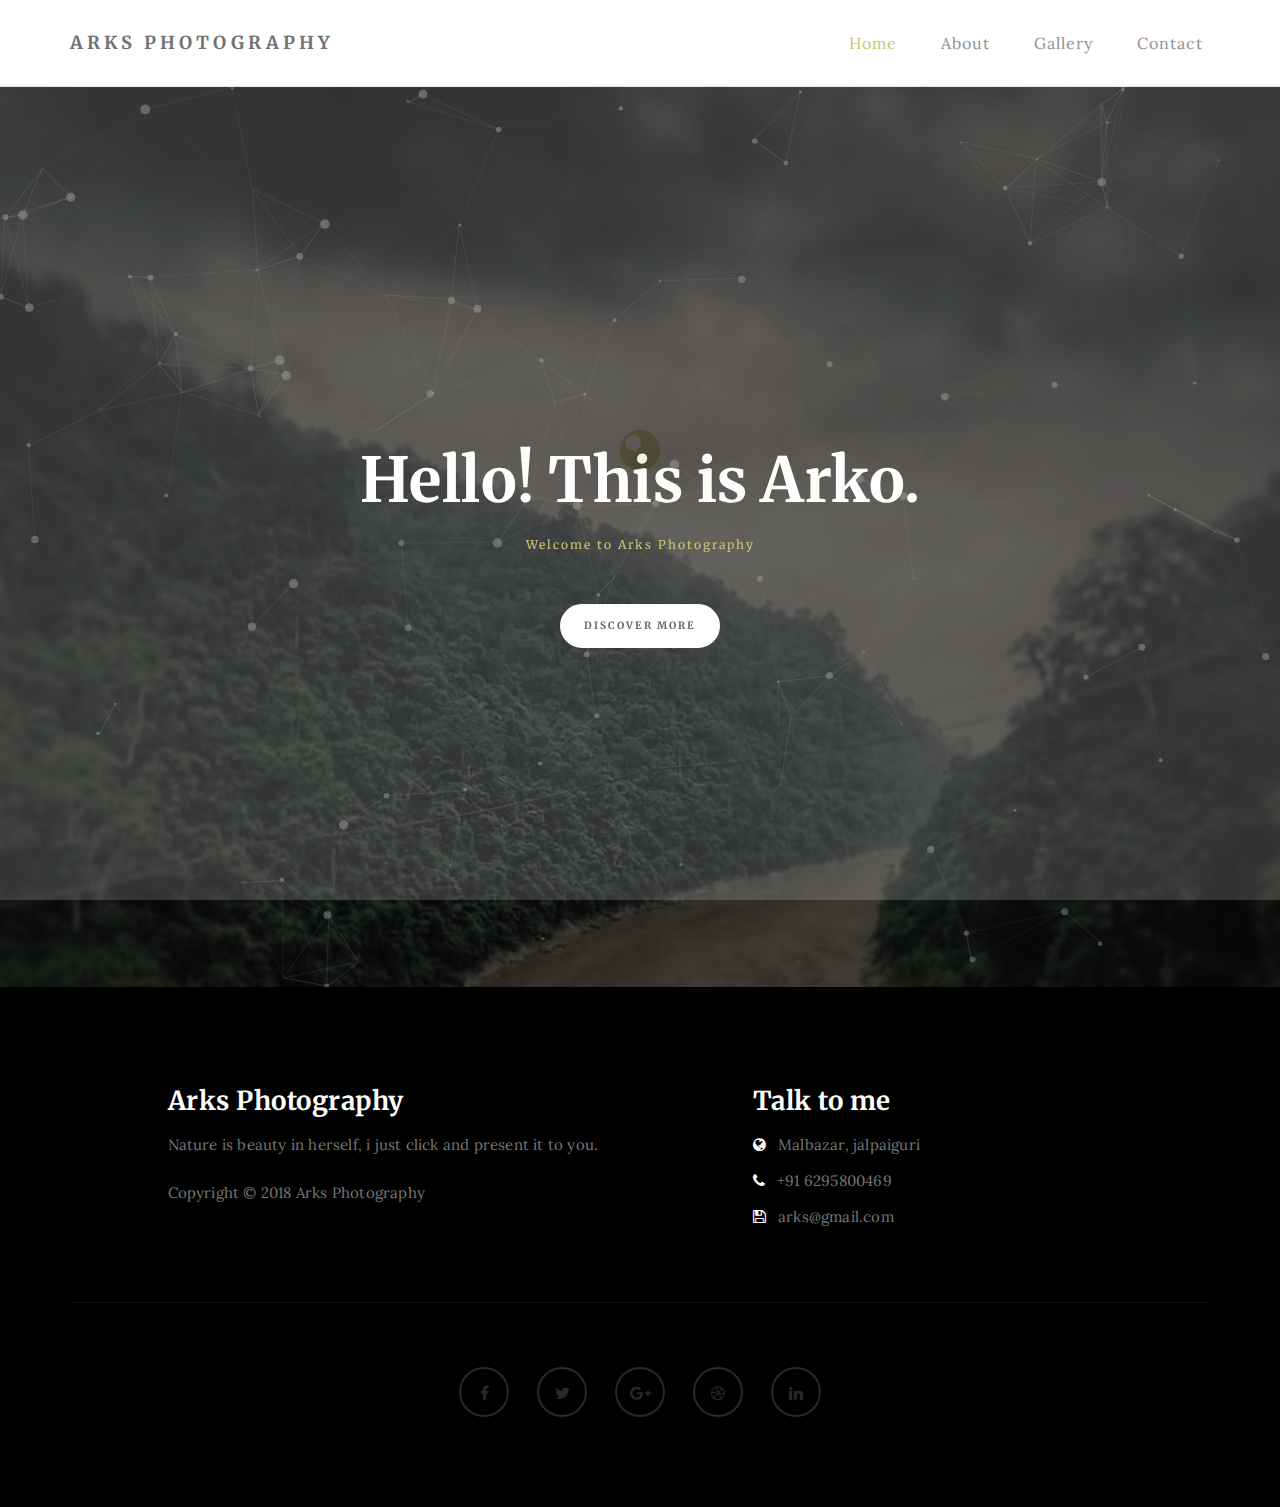
<file: index.html>
<!DOCTYPE html>
<html lang="en">
<head>

<meta charset="UTF-8">
<meta http-equiv="X-UA-Compatible" content="IE=Edge">
<meta name="description" content="">
<meta name="keywords" content="">
<meta name="author" content="">
<meta name="viewport" content="width=device-width, initial-scale=1, maximum-scale=1">

<title>Welcome | ArksPhotography</title>

<link rel="stylesheet" href="css/bootstrap.min.css">
<link rel="stylesheet" href="css/font-awesome.min.css">

<!-- Main css -->
<link rel="stylesheet" href="css/style.css">
<link href="https://fonts.googleapis.com/css?family=Lora|Merriweather:300,400" rel="stylesheet">

</head>
<body>

<!-- PRE LOADER -->

<div class="preloader">
     <div class="sk-spinner sk-spinner-wordpress">
          <span class="sk-inner-circle"></span>
     </div>
</div>

<!-- Navigation section  -->

<div class="navbar navbar-default navbar-static-top" role="navigation">
     <div class="container">

          <div class="navbar-header">
               <button class="navbar-toggle" data-toggle="collapse" data-target=".navbar-collapse">
                    <span class="icon icon-bar"></span>
                    <span class="icon icon-bar"></span>
                    <span class="icon icon-bar"></span>
               </button>
               <a href="index.html" class="navbar-brand">Arks Photography</a>
          </div>
          <div class="collapse navbar-collapse">
               <ul class="nav navbar-nav navbar-right">
                    <li class="active"><a href="index.html">Home</a></li>
                    <li><a href="about.html">About</a></li>
                    <li><a href="gallery.php">Gallery</a></li>
                    <li><a href="contact.html">Contact</a></li>
               </ul>
          </div>

  </div>
</div>

<!-- Home Section -->

<section id="home" class="main-home parallax-section">
     <div class="overlay"></div>
     <div id="particles-js"></div>
     <div class="container">
          <div class="row">

               <div class="col-md-12 col-sm-12">
                    <h1>Hello! This is Arko.</h1>
                    <h4>Welcome to Arks Photography</h4>
                    <a href="#blog" class="smoothScroll btn btn-default">Discover More</a>
               </div>

          </div>
     </div>
</section>

<!-- Blog Section -->
<!-- 
<section id="blog">
     <div class="container">
          <div class="row">

               <div class="col-md-offset-1 col-md-10 col-sm-12">
                    <div class="blog-post-thumb">
                         <div class="blog-post-image">
                              <a href="single-post.html">
                                   <img src="images/blog-image1.jpg" class="img-responsive" alt="Blog Image">
                              </a>
                         </div>
                         <div class="blog-post-title">
                              <h3><a href="single-post.html">We Help You Create Perfect Modern Design</a></h3>
                         </div>
                         <div class="blog-post-format">
                              <span><a href="#"><img src="images/author-image1.jpg" class="img-responsive img-circle"> Jen Lopez</a></span>
                              <span><i class="fa fa-date"></i> July 22, 2017</span>
                              <span><a href="#"><i class="fa fa-comment-o"></i> 35 Comments</a></span>
                         </div>
                         <div class="blog-post-des">
                              <p>Lorem ipsum dolor sit amet, consectetur adipiscing elit, sed do eiusmod tempor incididunt ut labore et dolore magna aliqua. Ut enim ad minim veniam, quis nostrud exercitation ullamco laboris nisi ut aliquip ex ea commodo consequat. Duis aute irure dolor in reprehenderit in voluptate velit esse cillum dolore eu fugiat nulla pariatur.</p>
                              <a href="single-post.html" class="btn btn-default">Continue Reading</a>
                         </div>
                    </div>

                    <div class="blog-post-thumb">
                         <div class="blog-post-image">
                              <a href="single-post.html">
                                   <img src="images/blog-image2.jpg" class="img-responsive" alt="Blog Image">
                              </a>
                         </div>
                         <div class="blog-post-title">
                              <h3><a href="single-post.html">In pretium tellus et ante accumsan</a></h3>
                         </div>
                         <div class="blog-post-format">
                              <span><a href="#"><img src="images/author-image2.jpg" class="img-responsive img-circle"> Leo Dennis</a></span>
                              <span><i class="fa fa-date"></i> June 10, 2017</span>
                              <span><a href="#"><i class="fa fa-comment-o"></i> 48 Comments</a></span>
                         </div>
                         <div class="blog-post-des">
                              <p>Lorem ipsum dolor sit amet, consectetur adipiscing elit, sed do eiusmod tempor incididunt ut labore et dolore magna aliqua. Ut enim ad minim veniam, quis nostrud exercitation ullamco laboris nisi ut aliquip ex ea commodo consequat. Duis aute irure dolor in reprehenderit in voluptate velit esse cillum dolore eu fugiat nulla pariatur.</p>
                              <a href="single-post.html" class="btn btn-default">Continue Reading</a>
                         </div>
                    </div>

                    <div class="blog-post-thumb">
                         <div class="blog-post-video">
                              <div class="embed-responsive embed-responsive-16by9">
                                   <iframe class="embed-responsive-item" src="https://www.youtube.com/embed/Pgmx7z49OEk" allowfullscreen></iframe>
                              </div>
                         </div>
                         <div class="blog-post-title">
                              <h3><a href="single-post.html">Nam interdum maximus dolor faucibus</a></h3>
                         </div>
                         <div class="blog-post-format">
                              <span><a href="#"><img src="images/author-image1.jpg" class="img-responsive img-circle"> Jen Lopez</a></span>
                              <span><i class="fa fa-date"></i> May 30, 2017</span>
                              <span><a href="#"><i class="fa fa-comment-o"></i> 63 Comments</a></span>
                         </div>
                         <div class="blog-post-des">
                              <p>Lorem ipsum dolor sit amet, consectetur adipiscing elit, sed do eiusmod tempor incididunt ut labore et dolore magna aliqua. Ut enim ad minim veniam, quis nostrud exercitation ullamco laboris nisi ut aliquip ex ea commodo consequat. Duis aute irure dolor in reprehenderit in voluptate velit esse cillum dolore eu fugiat nulla pariatur.</p>
                              <a href="single-post.html" class="btn btn-default">Continue Reading</a>
                         </div>
                    </div>

                    <div class="blog-post-thumb">
                         <div class="blog-post-image">
                              <a href="single-post.html">
                                   <img src="images/blog-image3.jpg" class="img-responsive" alt="Blog Image">
                              </a>
                         </div>
                         <div class="blog-post-title">
                              <h3><a href="single-post.html">The ingredients that make a great burger</a></h3>
                         </div>
                         <div class="blog-post-format">
                              <span><a href="#"><img src="images/author-image2.jpg" class="img-responsive img-circle"> Leo Dennis</a></span>
                              <span><i class="fa fa-date"></i> April 18, 2017</span>
                              <span><a href="#"><i class="fa fa-comment-o"></i> 124 Comments</a></span>
                         </div>
                         <div class="blog-post-des">
                              <p>Lorem ipsum dolor sit amet, consectetur adipiscing elit, sed do eiusmod tempor incididunt ut labore et dolore magna aliqua. Ut enim ad minim veniam, quis nostrud exercitation ullamco laboris nisi ut aliquip ex ea commodo consequat. Duis aute irure dolor in reprehenderit in voluptate velit esse cillum dolore eu fugiat nulla pariatur.</p>
                              <a href="single-post.html" class="btn btn-default">Continue Reading</a>
                         </div>
                    </div>

                    <div class="blog-post-thumb">
                         <div class="blog-post-image">
                              <a href="single-post.html">
                                   <img src="images/blog-image4.jpg" class="img-responsive" alt="Blog Image">
                              </a>
                         </div>
                         <div class="blog-post-title">
                              <h3><a href="single-post.html">Vestibulum vel mauris nec ex tempus</a></h3>
                         </div>
                         <div class="blog-post-format">
                              <span><a href="#"><img src="images/author-image1.jpg" class="img-responsive img-circle"> Jen Lopez</a></span>
                              <span><i class="fa fa-date"></i> March 12, 2017</span>
                              <span><a href="#"><i class="fa fa-comment-o"></i> 256 Comments</a></span>
                         </div>
                         <div class="blog-post-des">
                              <p>Lorem ipsum dolor sit amet, consectetur adipiscing elit, sed do eiusmod tempor incididunt ut labore et dolore magna aliqua. Ut enim ad minim veniam, quis nostrud exercitation ullamco laboris nisi ut aliquip ex ea commodo consequat. Duis aute irure dolor in reprehenderit in voluptate velit esse cillum dolore eu fugiat nulla pariatur.</p>
                              <a href="single-post.html" class="btn btn-default">Continue Reading</a>
                         </div>
                    </div>
               </div>

          </div>
     </div>
</section>
 -->
<!-- Footer Section -->

<footer>
     <div class="container">
          <div class="row">

               <div class="col-md-5 col-md-offset-1 col-sm-6">
                    <h3>Arks Photography</h3>
                    <p>Nature is beauty in herself, i just click and present it to you.</p>
                    <div class="footer-copyright">
                         <p>Copyright &copy; 2018 Arks Photography</p>
                    </div>
               </div>

               <div class="col-md-4 col-md-offset-1 col-sm-6">
                    <h3>Talk to me</h3>
                    <p><i class="fa fa-globe"></i> Malbazar, jalpaiguri</p>
                    <p><i class="fa fa-phone"></i> +91 6295800469</p>
                    <p><i class="fa fa-save"></i> arks@gmail.com</p>
               </div>

               <div class="clearfix col-md-12 col-sm-12">
                    <hr>
               </div>

               <div class="col-md-12 col-sm-12">
                    <ul class="social-icon">
                         <li><a href="#" class="fa fa-facebook"></a></li>
                         <li><a href="#" class="fa fa-twitter"></a></li>
                         <li><a href="#" class="fa fa-google-plus"></a></li>
                         <li><a href="#" class="fa fa-dribbble"></a></li>
                         <li><a href="#" class="fa fa-linkedin"></a></li>
                    </ul>
               </div>
               
          </div>
     </div>
</footer>

<!-- Back top -->
<a href="#back-top" class="go-top"><i class="fa fa-angle-up"></i></a>

<!-- SCRIPTS -->

<script src="js/jquery.js"></script>
<script src="js/bootstrap.min.js"></script>
<script src="js/particles.min.js"></script>
<script src="js/app.js"></script>
<script src="js/jquery.parallax.js"></script>
<script src="js/smoothscroll.js"></script>
<script src="js/custom.js"></script>

</body>
</html>
</file>
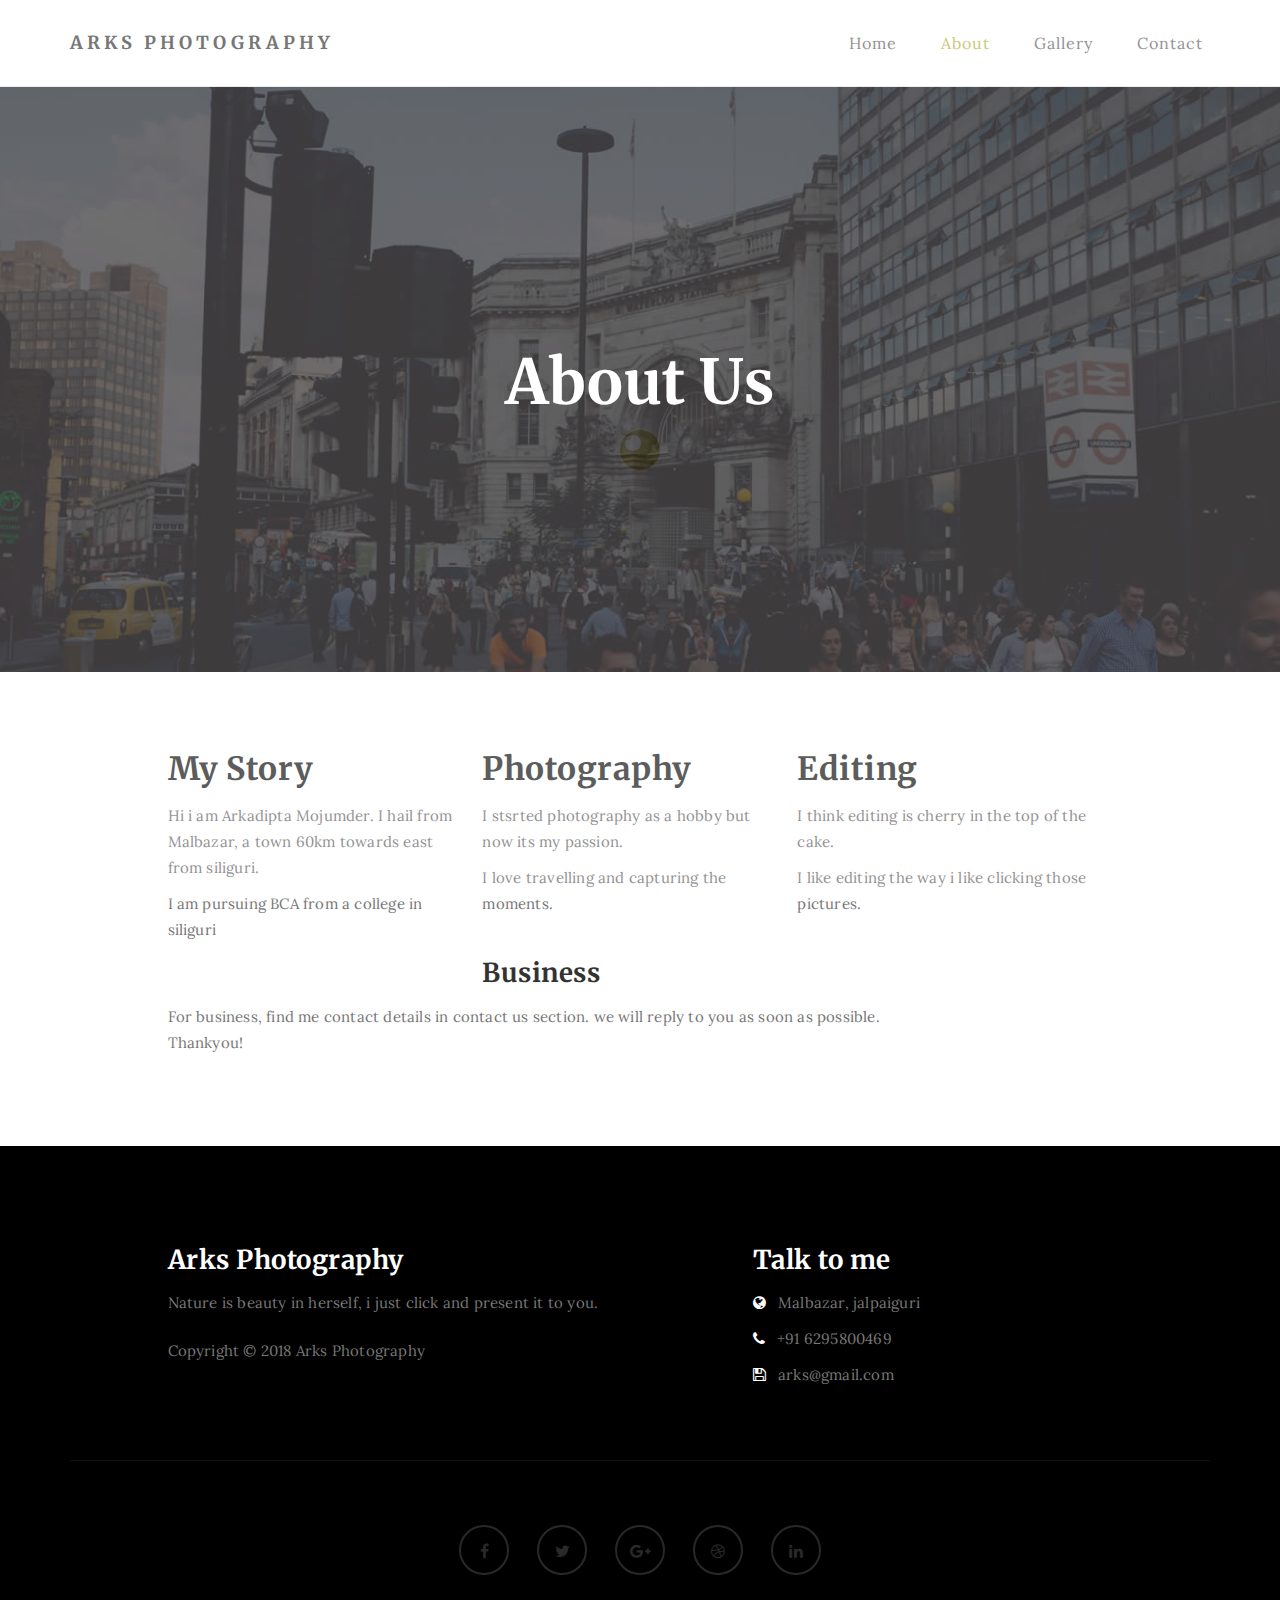
<file: about.html>
<!DOCTYPE html>
<html lang="en">
<head>

<meta charset="UTF-8">
<meta http-equiv="X-UA-Compatible" content="IE=Edge">
<meta name="description" content="">
<meta name="keywords" content="">
<meta name="author" content="">
<meta name="viewport" content="width=device-width, initial-scale=1, maximum-scale=1">

<title>  About</title>

<link rel="stylesheet" href="css/bootstrap.min.css">
<link rel="stylesheet" href="css/font-awesome.min.css">

<!-- Main css -->
<link rel="stylesheet" href="css/style.css">
<link href="https://fonts.googleapis.com/css?family=Lora|Merriweather:300,400" rel="stylesheet">

</head>
<body>

<!-- PRE LOADER -->

<div class="preloader">
     <div class="sk-spinner sk-spinner-wordpress">
          <span class="sk-inner-circle"></span>
     </div>
</div>

<!-- Navigation section  -->

<div class="navbar navbar-default navbar-static-top" role="navigation">
     <div class="container">

          <div class="navbar-header">
               <button class="navbar-toggle" data-toggle="collapse" data-target=".navbar-collapse">
                    <span class="icon icon-bar"></span>
                    <span class="icon icon-bar"></span>
                    <span class="icon icon-bar"></span>
               </button>
               <a href="index.html" class="navbar-brand">Arks Photography</a>
          </div>
          <div class="collapse navbar-collapse">
               <ul class="nav navbar-nav navbar-right">
                    <li><a href="index.html">Home</a></li>
                    <li class="active"><a href="about.html">About</a></li>
                    <li><a href="gallery.html">Gallery</a></li>
                    <li><a href="contact.html">Contact</a></li>
               </ul>
          </div>

  </div>
</div>

<!-- Home Section -->

<section id="home" class="main-about parallax-section">
     <div class="overlay"></div>
     <div class="container">
          <div class="row">

               <div class="col-md-12 col-sm-12">
                    <h1>About Us</h1>
               </div>

          </div>
     </div>
</section>

<!-- About Section -->

<section id="about">
     <div class="container">
          <div class="row">

               <div class="col-md-offset-1 col-md-10 col-sm-12">
                    <div class="col-md-4 col-sm-4">
                         <h2>My Story</h2>
                         <p>Hi i am Arkadipta Mojumder. I hail from Malbazar, a town 60km towards east from siliguri.</p>
                         <p>I am pursuing BCA from a college in siliguri </p>
                    </div>

                    <div class="col-md-4 col-sm-4">
                         <h2>Photography</h2>
                         <p>I stsrted photography as a hobby but now its my passion.</p>
                         <p>I love travelling and capturing the moments.</p>
                    </div>

                    <div class="col-md-4 col-sm-4">
                         <h2>Editing</h2>
                         <p>I think editing is cherry in the top of the cake.</p>
                         <p>I like editing the way i like clicking those pictures.</p>
                    </div>

                    <!-- <div class="col-md-6 col-sm-6">
                         <h3>Fully Customizable!</h3>
                         <p>Maecenas quis pulvinar neque, non dapibus orci. Integer non suscipit dui. In eu tempor sapien. Pellentesque habitant morbi tristique senectus et netus et malesuada fames ac turpis egestas. Cras porta lacus ac sagittis imperdiet. Vestibulum eget mattis quam.</p>
                         <p>Lorem ipsum dolor sit amet, consectetur adipiscing elit, sed do eiusmod tempor incididunt ut labore et dolore magna aliqua. Ut enim ad minim veniam, quis nostrud exercita.</p>
                    </div>

                    <div class="col-md-6 col-sm-6">
                         <img src="images/about-image.jpg" class="img-responsive" alt="About Image">
                    </div> -->

                    <!-- <div class="clearfix"></div>

                    <div class="col-md-4 col-sm-4">
                         <img src="images/about-image1.jpg" class="img-responsive" alt="Blog Image">
                         <h3>Section One</h3>
                         <p>Pellentesque lobortis velit mi, sed volutpat enim facilisis at. Maecenas quis pulvinar neque, non dapibus orci.</p>
                    </div>

                    <div class="col-md-4 col-sm-4">
                         <img src="images/about-image2.jpg" class="img-responsive" alt="Blog Image">
                         <h3>Section Two</h3>
                         <p>Pellentesque lobortis velit mi, sed volutpat enim facilisis at. Maecenas quis pulvinar neque, non dapibus orci.</p>
                    </div>

                    <div class="col-md-4 col-sm-4">
                         <img src="images/about-image3.jpg" class="img-responsive" alt="Blog Image">
                         <h3>Section Three</h3>
                         <p>Pellentesque lobortis velit mi, sed volutpat enim facilisis at. Maecenas quis pulvinar neque, non dapibus orci.</p>
                    </div>
               -->
					
                    <h3>Business</h3>
                    <p>For business, find me contact details in contact us section. we will reply to you as soon as possible.<br>Thankyou!</p>
               </div>

          </div>
     </div>
</section>

<!-- Footer Section -->

<footer>
     <div class="container">
          <div class="row">

               <div class="col-md-5 col-md-offset-1 col-sm-6">
                    <h3>Arks Photography</h3>
                    <p>Nature is beauty in herself, i just click and present it to you.</p>
                    <div class="footer-copyright">
                         <p>Copyright &copy; 2018 Arks Photography</p>
                    </div>
               </div>

               <div class="col-md-4 col-md-offset-1 col-sm-6">
                    <h3>Talk to me</h3>
                    <p><i class="fa fa-globe"></i> Malbazar, jalpaiguri</p>
                    <p><i class="fa fa-phone"></i> +91 6295800469</p>
                    <p><i class="fa fa-save"></i> arks@gmail.com</p>
               </div>

               <div class="clearfix col-md-12 col-sm-12">
                    <hr>
               </div>

               <div class="col-md-12 col-sm-12">
                    <ul class="social-icon">
                         <li><a href="#" class="fa fa-facebook"></a></li>
                         <li><a href="#" class="fa fa-twitter"></a></li>
                         <li><a href="#" class="fa fa-google-plus"></a></li>
                         <li><a href="#" class="fa fa-dribbble"></a></li>
                         <li><a href="#" class="fa fa-linkedin"></a></li>
                    </ul>
               </div>
               
          </div>
     </div>
</footer>
<!-- Back top -->
<a href="#back-top" class="go-top"><i class="fa fa-angle-up"></i></a>

<!-- SCRIPTS -->

<script src="js/jquery.js"></script>
<script src="js/bootstrap.min.js"></script>
<script src="js/jquery.parallax.js"></script>
<script src="js/custom.js"></script>

</body>
</html>
</file>
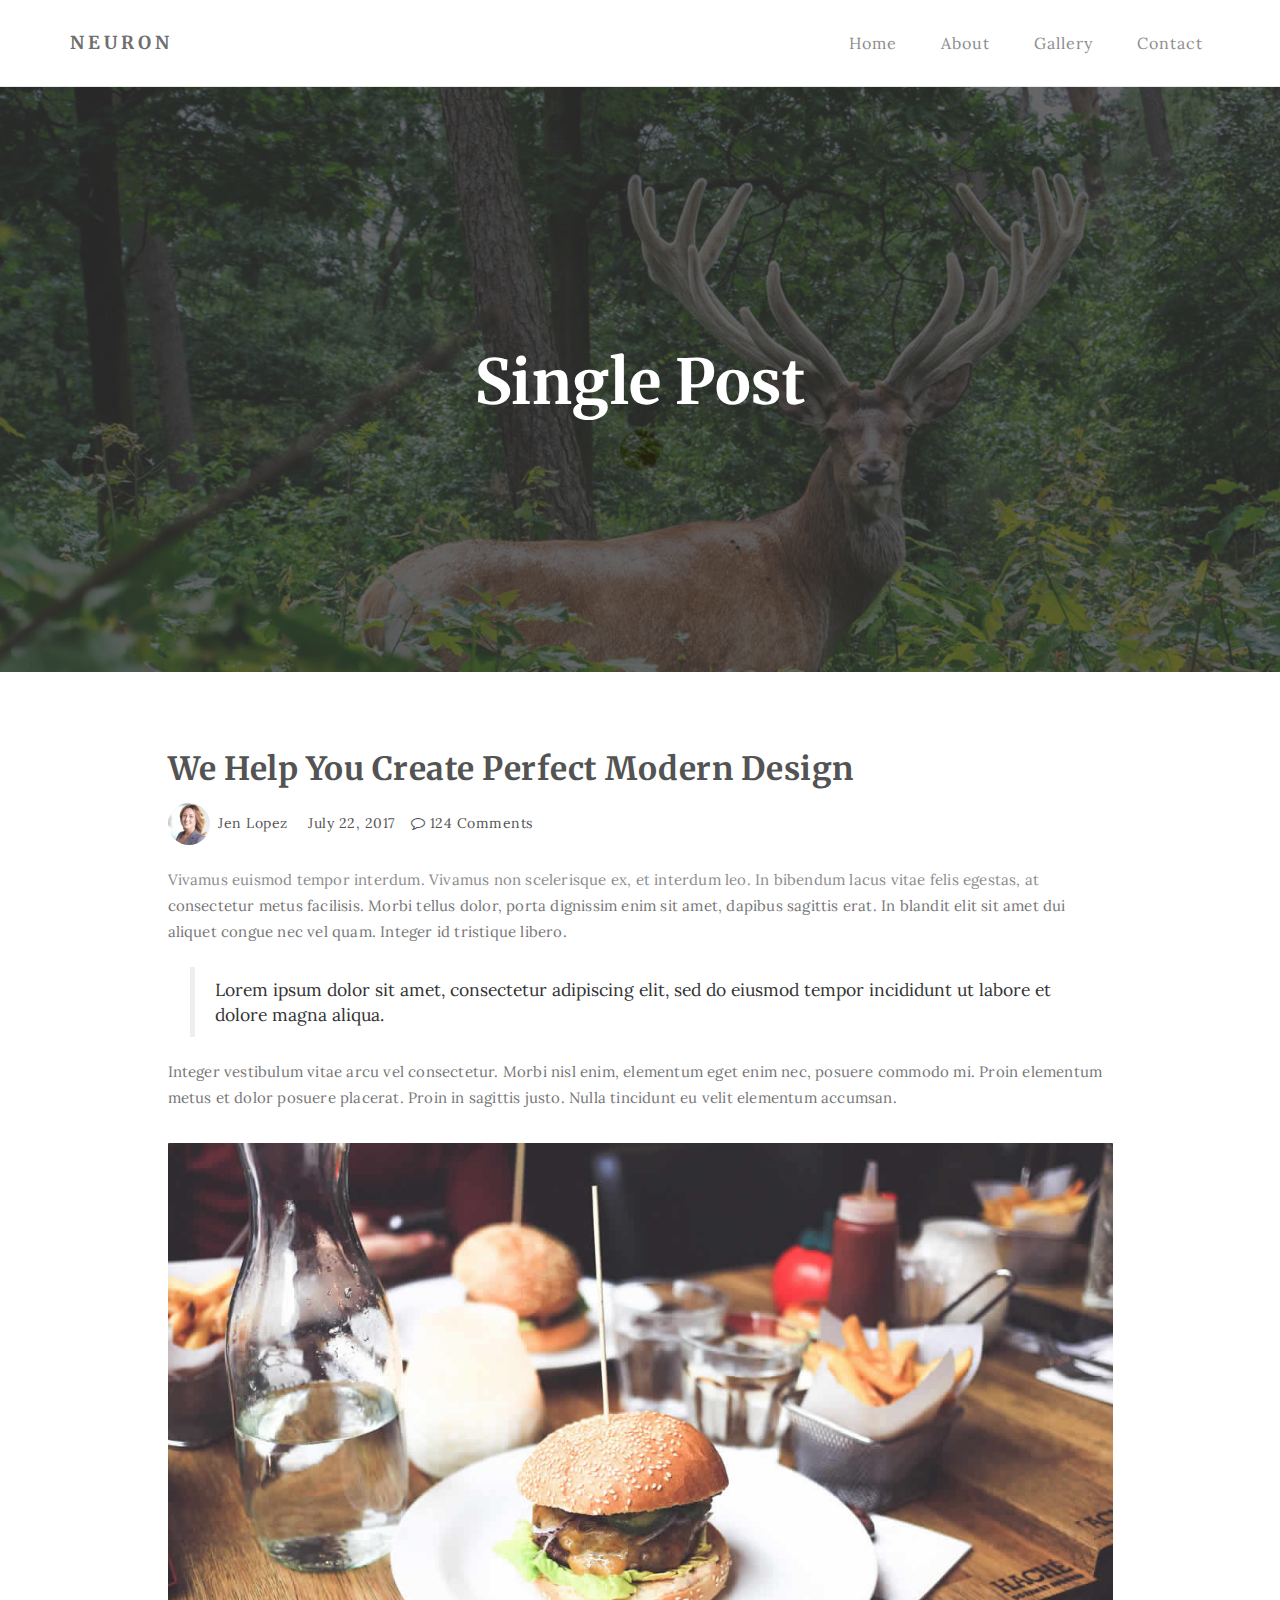
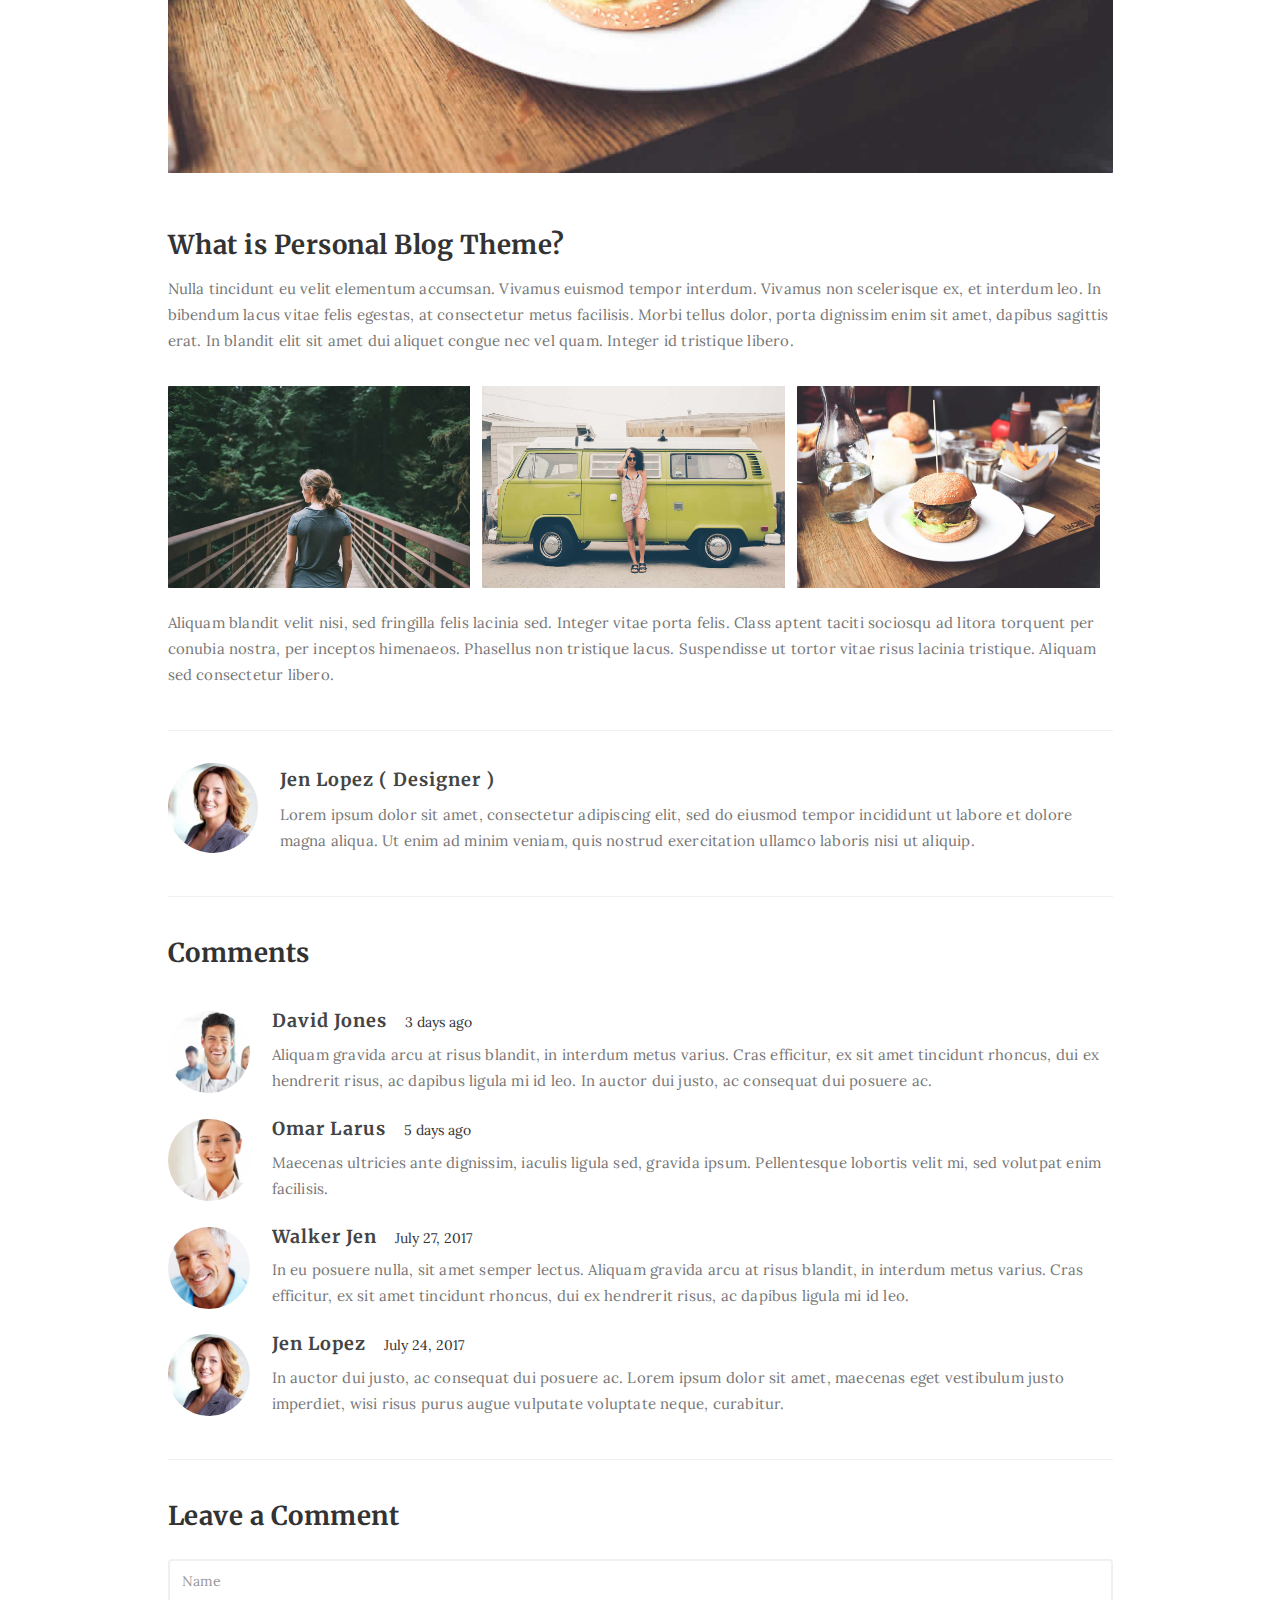
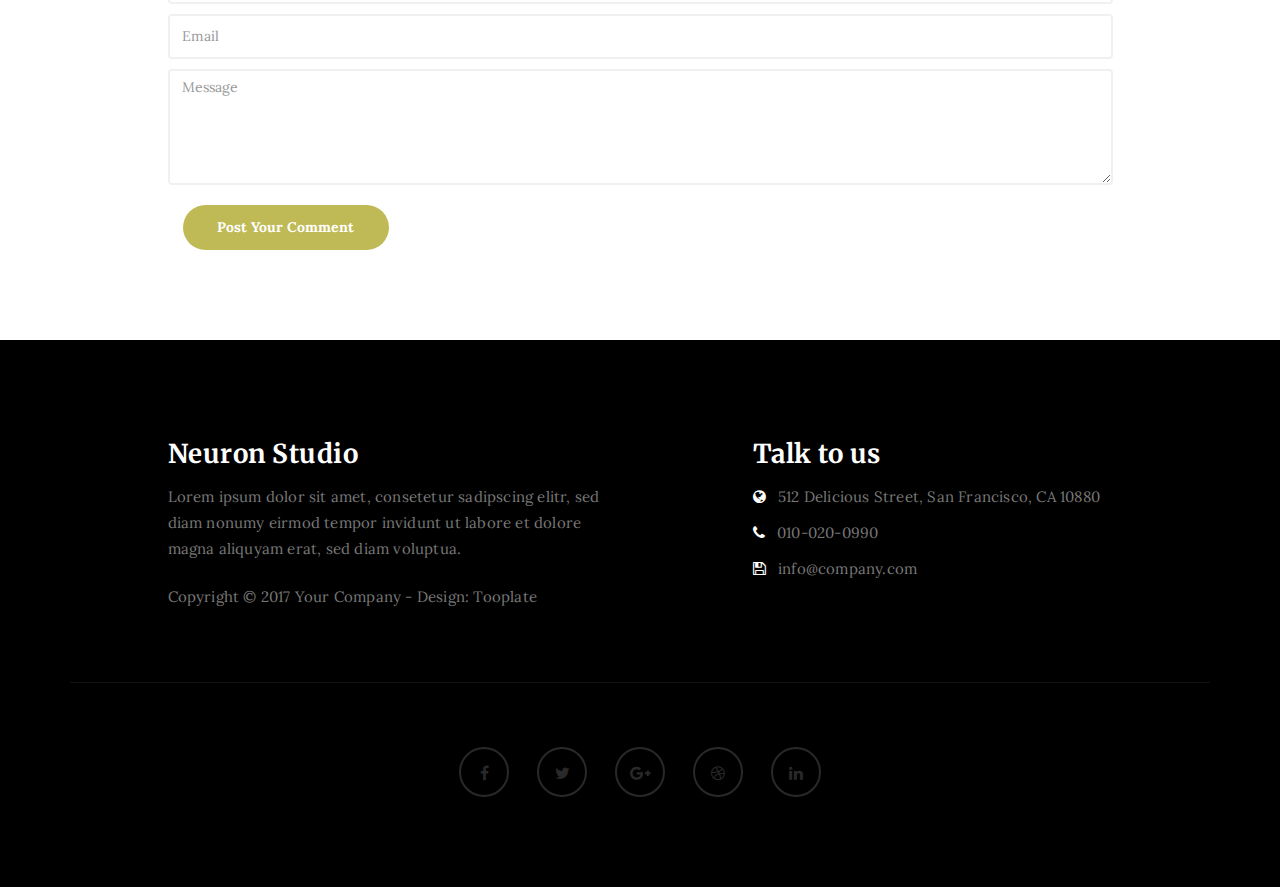
<file: single-post.html>
<!DOCTYPE html>
<html lang="en">
<head>

<meta charset="UTF-8">
<meta http-equiv="X-UA-Compatible" content="IE=Edge">
<meta name="description" content="">
<meta name="keywords" content="">
<meta name="author" content="">
<meta name="viewport" content="width=device-width, initial-scale=1, maximum-scale=1">

<title>Neuron Template - Single Post</title>
<!--

Template 2085 Neuron

http://www.tooplate.com/view/2085-neuron

-->
<link rel="stylesheet" href="css/bootstrap.min.css">
<link rel="stylesheet" href="css/font-awesome.min.css">

<!-- Main css -->
<link rel="stylesheet" href="css/style.css">
<link href="https://fonts.googleapis.com/css?family=Lora|Merriweather:300,400" rel="stylesheet">

</head>
<body>

<!-- PRE LOADER -->

<div class="preloader">
     <div class="sk-spinner sk-spinner-wordpress">
          <span class="sk-inner-circle"></span>
     </div>
</div>

<!-- Navigation section  -->

<div class="navbar navbar-default navbar-static-top" role="navigation">
     <div class="container">

          <div class="navbar-header">
               <button class="navbar-toggle" data-toggle="collapse" data-target=".navbar-collapse">
                    <span class="icon icon-bar"></span>
                    <span class="icon icon-bar"></span>
                    <span class="icon icon-bar"></span>
               </button>
               <a href="index.html" class="navbar-brand">Neuron</a>
          </div>
          <div class="collapse navbar-collapse">
               <ul class="nav navbar-nav navbar-right">
                    <li><a href="index.html">Home</a></li>
                    <li><a href="about.html">About</a></li>
                    <li><a href="gallery.html">Gallery</a></li>
                    <li><a href="contact.html">Contact</a></li>
               </ul>
          </div>

  </div>
</div>

<!-- Home Section -->

<section id="home" class="main-single-post parallax-section">
     <div class="overlay"></div>
     <div class="container">
          <div class="row">

               <div class="col-md-12 col-sm-12">
                    <h1>Single Post</h1>
               </div>

          </div>
     </div>
</section>

<!-- Blog Single Post Section -->

<section id="blog-single-post">
     <div class="container">
          <div class="row">

               <div class="col-md-offset-1 col-md-10 col-sm-12">
                    <div class="blog-single-post-thumb">
                         

                         <div class="blog-post-title">
                              <h2>We Help You Create Perfect Modern Design</a></h2>
                         </div>

                         <div class="blog-post-format">
                              <span><a href="#"><img src="images/author-image1.jpg" class="img-responsive img-circle"> Jen Lopez</a></span>
                              <span><i class="fa fa-date"></i> July 22, 2017</span>
                              <span><a href="#"><i class="fa fa-comment-o"></i> 124 Comments</a></span>
                         </div>

                         <div class="blog-post-des">
                              <p>Vivamus euismod tempor interdum. Vivamus non scelerisque ex, et interdum leo. In bibendum lacus vitae felis egestas, at consectetur metus facilisis. Morbi tellus dolor, porta dignissim enim sit amet, dapibus sagittis erat. In blandit elit sit amet dui aliquet congue nec vel quam. Integer id tristique libero.</p>
                              <blockquote>Lorem ipsum dolor sit amet, consectetur adipiscing elit, sed do eiusmod tempor incididunt ut labore et dolore magna aliqua. </blockquote>
                              <p>Integer vestibulum vitae arcu vel consectetur. Morbi nisl enim, elementum eget enim nec, posuere commodo mi. Proin elementum metus et dolor posuere placerat. Proin in sagittis justo. Nulla tincidunt eu velit elementum accumsan.</p>
                              
                              <div class="blog-post-image">
                              <img src="images/blog-image3.jpg" class="img-responsive" alt="Blog Image 3">
                         </div>
                         
                              <h3>What is Personal Blog Theme?</h3>
                              <p>Nulla tincidunt eu velit elementum accumsan. Vivamus euismod tempor interdum. Vivamus non scelerisque ex, et interdum leo. In bibendum lacus vitae felis egestas, at consectetur metus facilisis. Morbi tellus dolor, porta dignissim enim sit amet, dapibus sagittis erat. In blandit elit sit amet dui aliquet congue nec vel quam. Integer id tristique libero.</p>
                         </div>
                         
                         

                         <div class="blog-single-post-image">
                              <div class="col-md-4 col-sm-4">
                                   <img src="images/blog-image1.jpg" class="img-responsive" alt="Blog Image 1">
                              </div>
                              <div class="col-md-4 col-sm-4">
                                   <img src="images/blog-image2.jpg" class="img-responsive" alt="Blog Image 2">
                              </div>
                              <div class="col-md-4 col-sm-4">
                                   <img src="images/blog-image3.jpg" class="img-responsive" alt="Blog Image 3">
                              </div>
                         </div>
                         <p>Aliquam blandit velit nisi, sed fringilla felis lacinia sed. Integer vitae porta felis. Class aptent taciti sociosqu ad litora torquent per conubia nostra, per inceptos himenaeos. Phasellus non tristique lacus. Suspendisse ut tortor vitae risus lacinia tristique. Aliquam sed consectetur libero.</p>

                         <div class="blog-author">
                              <div class="media">
                                   <div class="media-object pull-left">
                                        <img src="images/author-image1.jpg" class="img-circle img-responsive" alt="blog">
                                   </div>
                                   <div class="media-body">
                                        <h3 class="media-heading"><a href="#">Jen Lopez ( Designer )</a></h3>
                                        <p>Lorem ipsum dolor sit amet, consectetur adipiscing elit, sed do eiusmod tempor incididunt ut labore et dolore magna aliqua. Ut enim ad minim veniam, quis nostrud exercitation ullamco laboris nisi ut aliquip.</p>
                                   </div>
                              </div>
                         </div>

                         <div class="blog-comment">
                              <h3>Comments</h3>
                                   <div class="media">
                                        <div class="media-object pull-left">
                                             <img src="images/comment-image1.jpg" class="img-responsive img-circle" alt="Blog Image 11">
                                        </div>
                                        <div class="media-body">
                                             <h3 class="media-heading">David Jones</h3>
                                             <span>3 days ago</span>
                                             <p>Aliquam gravida arcu at risus blandit, in interdum metus varius. Cras efficitur, ex sit amet tincidunt rhoncus, dui ex hendrerit risus, ac dapibus ligula mi id leo. In auctor dui justo, ac consequat dui posuere ac.</p>
                                        </div>
                                   </div>
                                   <div class="media">
                                        <div class="media-object pull-left">
                                             <img src="images/comment-image2.jpg" class="img-responsive img-circle" alt="Blog Image 22">
                                        </div>
                                        <div class="media-body">
                                             <h3 class="media-heading">Omar Larus</h3>
                                             <span>5 days ago</span>
                                             <p>Maecenas ultricies ante dignissim, iaculis ligula sed, gravida ipsum. Pellentesque lobortis velit mi, sed volutpat enim facilisis.</p>
                                        </div>
                                   </div>
                                   <div class="media">
                                        <div class="media-object pull-left">
                                             <img src="images/author-image2.jpg" class="img-responsive img-circle" alt="Blog Image 33">
                                        </div>
                                        <div class="media-body">
                                             <h3 class="media-heading">Walker Jen</h3>
                                             <span>July 27, 2017</span>
                                             <p>In eu posuere nulla, sit amet semper lectus. Aliquam gravida arcu at risus blandit, in interdum metus varius. Cras efficitur, ex sit amet tincidunt rhoncus, dui ex hendrerit risus, ac dapibus ligula mi id leo.</p>
                                        </div>
                                   </div>
                                   <div class="media">
                                        <div class="media-object pull-left">
                                             <img src="images/author-image1.jpg" class="img-responsive img-circle" alt="Blog Image 44">
                                        </div>
                                        <div class="media-body">
                                             <h3 class="media-heading">Jen Lopez</h3>
                                             <span>July 24, 2017</span>
                                             <p>In auctor dui justo, ac consequat dui posuere ac. Lorem ipsum dolor sit amet, maecenas eget vestibulum justo imperdiet, wisi risus purus augue vulputate voluptate neque, curabitur.</p>
                                        </div>
                                   </div>
                         </div>

                         <div class="blog-comment-form">
                              <h3>Leave a Comment</h3>
                                   <form action="#" method="post">
                           	 	 	 	<input type="text" class="form-control" placeholder="Name" name="name" required>
                                        <input type="email" class="form-control" placeholder="Email" name="email" required>
                                        <textarea name="message" rows="5" class="form-control" id="message" placeholder="Message" message="message" required="required"></textarea>
                                        <div class="col-md-3 col-sm-4">
                                             <input name="submit" type="submit" class="form-control" id="submit" value="Post Your Comment">
                                        </div>
                                   </form>
                         </div>
                    </div>
          </div>
     </div>
</section>

<!-- Footer Section -->

<footer>
     <div class="container">
          <div class="row">

               <div class="col-md-5 col-md-offset-1 col-sm-6">
                    <h3>Neuron Studio</h3>
                    <p>Lorem ipsum dolor sit amet, consetetur sadipscing elitr, sed diam nonumy eirmod tempor invidunt ut labore et dolore magna aliquyam erat, sed diam voluptua.</p>
                    <div class="footer-copyright">
                         <p>Copyright &copy; 2017 Your Company - Design: Tooplate</p>
                    </div>
               </div>

               <div class="col-md-4 col-md-offset-1 col-sm-6">
                    <h3>Talk to us</h3>
                    <p><i class="fa fa-globe"></i> 512 Delicious Street, San Francisco, CA 10880</p>
                    <p><i class="fa fa-phone"></i> 010-020-0990</p>
                    <p><i class="fa fa-save"></i> info@company.com</p>
               </div>

               <div class="clearfix col-md-12 col-sm-12">
                    <hr>
               </div>

               <div class="col-md-12 col-sm-12">
                    <ul class="social-icon">
                         <li><a href="#" class="fa fa-facebook"></a></li>
                         <li><a href="#" class="fa fa-twitter"></a></li>
                         <li><a href="#" class="fa fa-google-plus"></a></li>
                         <li><a href="#" class="fa fa-dribbble"></a></li>
                         <li><a href="#" class="fa fa-linkedin"></a></li>
                    </ul>
               </div>
               
          </div>
     </div>
</footer>

<!-- Back top -->
<a href="#back-top" class="go-top"><i class="fa fa-angle-up"></i></a>

<!-- SCRIPTS -->

<script src="js/jquery.js"></script>
<script src="js/bootstrap.min.js"></script>
<script src="js/jquery.parallax.js"></script>
<script src="js/custom.js"></script>

</body>
</html>
</file>
<file: css/style.css>
body {
		background: #ffffff;
    font-family: 'Lora', serif;
    font-style: normal;
		font-weight: 300;
    overflow-x: hidden;
}


/*---------------------------------------
    Typorgraphy              
-----------------------------------------*/

h1,h2,h3,h4,h5,h6 {
  font-family: 'Merriweather', serif;
  font-style: normal;
  font-weight: bold;
  letter-spacing: 0.5px;
}

h1 {
    font-size: 62px;
    padding-bottom: 14px;
    margin-bottom: 0px;
}

h2 {
  font-size: 32px;
}

h2,h3 {
  padding-bottom: 6px;
}

h3 {
  font-size: 26px;
}

h4 {
  color: #666;
  font-size: 12px;
  font-weight: normal;
  letter-spacing: 2px;
}

p {
    color: #777;
    font-size: 15px;
    font-weight: 300;
    line-height: 26px;
    letter-spacing: 0.2px;
}

.btn-success:focus {
  background-color: #000;
  border-color: transparent;
}


html{
  -webkit-font-smoothing: antialiased;
}

a {
  color: #4d638c;
  -webkit-transition: 0.5s;
  -o-transition: 0.5s;
  transition: 0.5s;
  text-decoration: none !important;
}
a:hover, a:active, a:focus {
  color: #4d638c;
  outline: none;
}

* {
  -webkit-box-sizing: border-box;
  -moz-box-sizing: border-box;
  box-sizing: border-box;
}

*:before,
*:after {
  -webkit-box-sizing: border-box;
  -moz-box-sizing: border-box;
  box-sizing: border-box;
}

#about, 
#gallery,
#contact,
#blog, 
#blog-single-post {
  padding-top: 60px;
  padding-bottom: 80px;
}

.main-about,
.main-single-post,
.main-gallery,
.main-contact {
  height: 65vh;
}

.overlay {
  background: rgba(0,0,0,0.7 );
  width: 100%;
  height: 100vh;
  position: absolute;
  top: 0;
  left: 0;
  right: 0;
  bottom: 0;
}

.parallax-section {
  background-attachment: fixed !important;
  background-size: cover !important;
  overflow: hidden;
}


/*---------------------------------------
    Preloader section              
-----------------------------------------*/

.preloader {
  position: fixed;
  top: 0;
  left: 0;
  width: 100%;
  height: 100%;
  z-index: 99999;
  display: flex;
  flex-flow: row nowrap;
  justify-content: center;
  align-items: center;
  background: none repeat scroll 0 0 #ffffff;
}

.sk-spinner-wordpress.sk-spinner {
  background-color: #bfba55;
  width: 40px;
  height: 40px;
  border-radius: 40px;
  position: relative;
  -webkit-animation: sk-innerCircle 1s linear infinite;
  animation: sk-innerCircle 1s linear infinite; 
}

.sk-spinner-wordpress .sk-inner-circle {
  display: block;
  background-color: #ffffff;
  width: 16px;
  height: 16px;
  position: absolute;
  border-radius: 8px;
  top: 5px;
  left: 5px; 
}

@-webkit-keyframes sk-innerCircle {
  0% {
    -webkit-transform: rotate(0);
            transform: rotate(0); }

  100% {
    -webkit-transform: rotate(360deg);
            transform: rotate(360deg); } }

@keyframes sk-innerCircle {
  0% {
    -webkit-transform: rotate(0);
            transform: rotate(0); }

  100% {
    -webkit-transform: rotate(360deg);
            transform: rotate(360deg); } }



/*---------------------------------------
    Main Navigation             
-----------------------------------------*/

.navbar-default {
    background: #ffffff;
    margin: 0 !important;
    padding: 18px 0;
}

.navbar-default .navbar-brand {
  color: #555;
  font-family: 'Merriweather', serif;
  font-weight: bold;
  text-transform: uppercase;
  letter-spacing: 4px;
  margin: 0;
}

.navbar-default .navbar-nav li a {
    color: #777;
    font-size: 16px;
    letter-spacing: 1px;
    -webkit-transition: all 0.4s ease-in-out;
    transition: all 0.4s ease-in-out;
    padding-right: 22px;
    padding-left: 22px;
}

.navbar-default .navbar-nav > li a:hover {
    color: #bfba55 !important;
}

.navbar-default .navbar-nav > li > a:hover,
.navbar-default .navbar-nav > li > a:focus {
    color: #606066;
    background-color: transparent;
}

.navbar-default .navbar-nav li a:hover,
 .navbar-default .navbar-nav .active > a {
    color: #bfba55;
  }

.navbar-default .navbar-nav > .active > a,
.navbar-default .navbar-nav > .active > a:hover,
.navbar-default .navbar-nav > .active > a:focus {
    color: #bfba55;
    background-color: transparent;
}

.navbar-default .navbar-toggle {
     border: none;
     padding-top: 10px;
  }

.navbar-default .navbar-toggle .icon-bar {
    background: #bfba55;
    border-color: transparent;
  }

.navbar-default .navbar-toggle:hover,
.navbar-default .navbar-toggle:focus { 
  background-color: transparent;
}



/*---------------------------------------
    Home section              
-----------------------------------------*/

#home {
    background-size: cover;
    background-position: center center;
    color: #ffffff;
    display: -webkit-box;
    display: -webkit-flex;
     display: -ms-flexbox;
    display: flex;
    -webkit-box-align: center;
    -webkit-align-items: center;
    -ms-flex-align: center;
     align-items: center;
    position: relative;
    text-align: center;
}

.main-home {
  background: url('../images/bg1.jpg') no-repeat;
  height: 100vh;
}

.main-about {
  background: url('../images/about-bg.jpg') no-repeat;
}

.main-single-post {
  background: url('../images/single-post-bg.jpg') no-repeat;
}

.main-gallery {
  background: url('../images/gallery-bg.jpg') no-repeat;
}

.main-contact {
  background: url('../images/contact-bg.jpg') no-repeat;
}

#particles-js {
  position: absolute;
  width: 100%;
  height: 100vh;
  top: 0;
  left: 0;
}

#home h4 {
  color: #bfba55;
}

#home .btn {
  background: #ffffff;
  border: 2px solid #ffffff;
  border-radius: 100px;
  color: #444;
  font-family: 'Merriweather', serif;
  font-size: 10px;
  font-weight: bold;
  letter-spacing: 2px;
  text-transform: uppercase;
  padding: 13px 22px;
  margin-top: 42px;
  transition: all 0.4s ease-in-out;
}

#home .btn:hover {
  background: transparent;
  border-color: #ffffff;
  color: #ffffff;
}



/*---------------------------------------
   About section              
-----------------------------------------*/

#about .col-md-6 {
  padding-top: 22px;
  padding-bottom: 32px;
}

#about .col-md-6 img {
  padding: 22px 0px 22px 22px;
}

#about .col-md-4 {
  padding-bottom: 32px;
}

#about .col-md-4 img {
  padding-top: 12px;
}



/*---------------------------------------
   Gallery section              
-----------------------------------------*/

#gallery span {
  display: block;
  padding-bottom: 32px;
}

#gallery .col-md-6 {
  padding-left: 0px;
  padding-right: 0px;
}

#gallery .gallery-thumb {
  background-color: #ffffff;
  box-shadow: 0px 1px 2px 0px rgba(90, 91, 95, 0.15);
  cursor: pointer;
  display: block;
  position: relative;
  top: 0px;
  transition: all 0.4s ease-in-out;
}

#gallery .gallery-thumb:hover {
  box-shadow: 0px 16px 22px 0px rgba(90, 91, 95, 0.3);
  top: -5px;
}

#gallery .gallery-thumb img {
  width: 100%;
}

#gallery .col-md-12 p {
  padding-top: 22px;
  text-align: center;
}



/*---------------------------------------
   Contact section              
-----------------------------------------*/

#contact .col-md-4 {
  padding-left: 0px;
}

#contact .col-md-12 {
  padding-left: 0;
}

#contact form {
  padding-top: 32px;
}

#contact .form-control {
  border: 2px solid #f0f0f0;
  box-shadow: none;
  margin-top: 10px;
  margin-bottom: 10px;
  transition: all 0.4s ease-in-out;
}

#contact .form-control:hover {
  border-color: #555;
}

#contact input {
  height: 50px;
}

#contact input[type="submit"] {
  background: #bfba55;
  border-radius: 100px;
  border: none;
  color: #ffffff;
  font-weight: bold;
  transition: all 0.4s ease-in-out;
}

#contact input[type="submit"]:hover {
  background: #333;
}



/*---------------------------------------
   Blog section              
-----------------------------------------*/

.blog-post-thumb {
  border-bottom: 1px solid #f0f0f0;
  padding-top: 32px;
  padding-bottom: 62px;
  margin-bottom: 32px;
}

.blog-post-thumb:last-child {
  border-bottom: 0px;
  padding-bottom: 32px;
  margin-bottom: 0px;
}

.blog-post-image,
.blog-post-video {
  padding-top: 22px;
  padding-bottom: 22px;
  width: 100%;
}

#about img,
.blog-post-image img {
  border-radius: 1px;
}

.blog-post-title a {
  color: #222;
}

.blog-post-title a:hover {
  color: #bfba55;
}

.blog-post-format {
  padding-bottom: 22px;
}

.blog-post-format span {
  letter-spacing: 0.5px;
  padding-right: 12px;
}

.blog-post-format span a {
  color: #333;
}

.blog-post-format span img {
  display: inline-block;
  width: 42px;
  margin-right: 4px;
}

.blog-post-des blockquote {
  margin: 22px;
}

.blog-post-des .btn {
  border-radius: 100px;
  color: #777;
  font-weight: bold;
  letter-spacing: 1px;
  padding: 14px 28px;
  margin-top: 26px;
  transition: all 0.4s ease-in-out;
}

.blog-post-des .btn:hover {
  background: #bfba55;
  border-color: transparent;
  color: #ffffff;
}

.blog-author {
  border-top: 1px solid #f0f0f0;
  border-bottom: 1px solid #f0f0f0;
  padding-top: 32px;
  padding-bottom: 32px;
  margin-top: 42px;
  margin-bottom: 42px;
}

.blog-author .media img {
  display: inline-block;
  width: 90px;
  margin-right: 12px;
}

.blog-author .media a,
.blog-comment .media h3 {
  color: #444;
  font-size: 18px;
  letter-spacing: 1px;
}

.blog-comment {
  border-bottom: 1px solid #f0f0f0;
  padding-bottom: 32px;
  margin-bottom: 42px;
}

.blog-comment .media:nth-child(2) {
  padding-top: 22px;
}

.blog-comment .media img {
  width: 82px;
  margin-right: 12px;
}

.blog-comment .media h3 {
  display: inline-block;
  padding-right: 14px;
}


.blog-comment-form h3 {
  padding-bottom: 18px;
}

#about .col-md-6, #about .col-md-4,
.blog-comment-form .col-md-4 {
  padding-left: 0px;
}

.blog-comment-form .form-control {
  box-shadow: none;
  border: 2px solid #f0f0f0;
  margin-top: 10px;
  margin-bottom: 10px;
  transition: all 0.4s ease-in-out;
}

.blog-comment-form .form-control:hover {
  border-color: #555;
}

.blog-comment-form input {
  height: 45px;
}

.blog-comment-form input[type="submit"] {
  background: #bfba55;
  border-radius: 100px;
  border: none;
  color: #ffffff;
  font-weight: bold;
  transition: all 0.4s ease-in-out;
}

.blog-comment-form input[type="submit"]:hover {
  background: #333;
  border-color: transparent;
  color: #ffffff;
}



/*---------------------------------------
   Blog Single Post section              
-----------------------------------------*/

#blog-single-post .blog-single-post-image {
  padding-top: 22px;
}

#blog-single-post .blog-single-post-image .col-md-4 {
  padding-left: 0px;
  padding-right: 0px;
  padding-bottom: 22px;
}

#blog-single-post .blog-single-post-image img {
  border-radius: 1px;
  padding-right: 12px;
}

#blog-single-post .blog-post-des h3 {
  padding-top: 16px;
}



/*---------------------------------------
   Footer section              
-----------------------------------------*/

footer {
    background: #000;
    color: #ffffff;
    padding: 80px 0px;
    position: relative;
}

footer .col-md-4 .fa {
  color: #ffffff;
  padding-right: 8px;
}

footer hr {
  border-color: #121212;
  margin-top: 62px;
  margin-bottom: 42px;
}

footer .footer-copyright {
  padding-top: 12px;
}



/* Back top */
.go-top {
  background-color: #ffffff;
  box-shadow: 1px 1.732px 12px 0px rgba( 0, 0, 0, .14 ), 1px 1.732px 3px 0px rgba( 0, 0, 0, .12 );
  transition : all 1s ease;
  bottom: 2em;
  right: 2em;
  color: #333;
  font-size: 24px;
  display: none;
  position: fixed;
  text-decoration: none;
  width: 40px;
  height: 40px;
  line-height: 38px;
  text-align: center;
  border-radius: 100%;
}

.go-top:hover {
    background: #bfba55;
    color: #ffffff;
}



/*---------------------------------------
   Social icon             
-----------------------------------------*/

.social-icon {
    position: relative;
    padding: 0;
    margin: 0;
    text-align: center;
}

.social-icon li {
    display: inline-block;
    list-style: none;
}

.social-icon li a {
    border: 2px solid #292929;
    color: #292929;
    border-radius: 100px;
    cursor: pointer;
    font-size: 16px;
    text-decoration: none;
    transition: all 0.4s ease-in-out;
    width: 50px;
    height: 50px;
    line-height: 50px;
    text-align: center;
    vertical-align: middle;
    position: relative;
    margin: 22px 12px 10px 12px;
}

.social-icon li a:hover {
    border-color: #bfba55;
    color: #bfba55;
    transform: scale(1.1);
}



/*---------------------------------------
   Mobile Responsive         
-----------------------------------------*/

@media (max-width: 980px) {

  .main-about,
  .main-single-post,  
  .main-gallery,
  .main-contact {
    height: 35vh;
  }

}


@media (max-width: 768px) {

  h1 {
    font-size: 52px;
  }

  h2 {
    font-size: 26px;
  }

  #about .col-md-6 img {
    padding-left: 0px;
  }

  #blog-single-post .blog-single-post-image img {
    padding-bottom: 22px;
  }

  footer .col-md-4 {
    padding-top: 22px;
  }

}


@media (max-width: 650px) {

  h1 {
    font-size: 42px;
  }

  #about, #gallery,
  #contact,
  #blog, #blog-single-post {
    padding-top: 60px;
    padding-bottom: 60px;
  }

}
</file>
